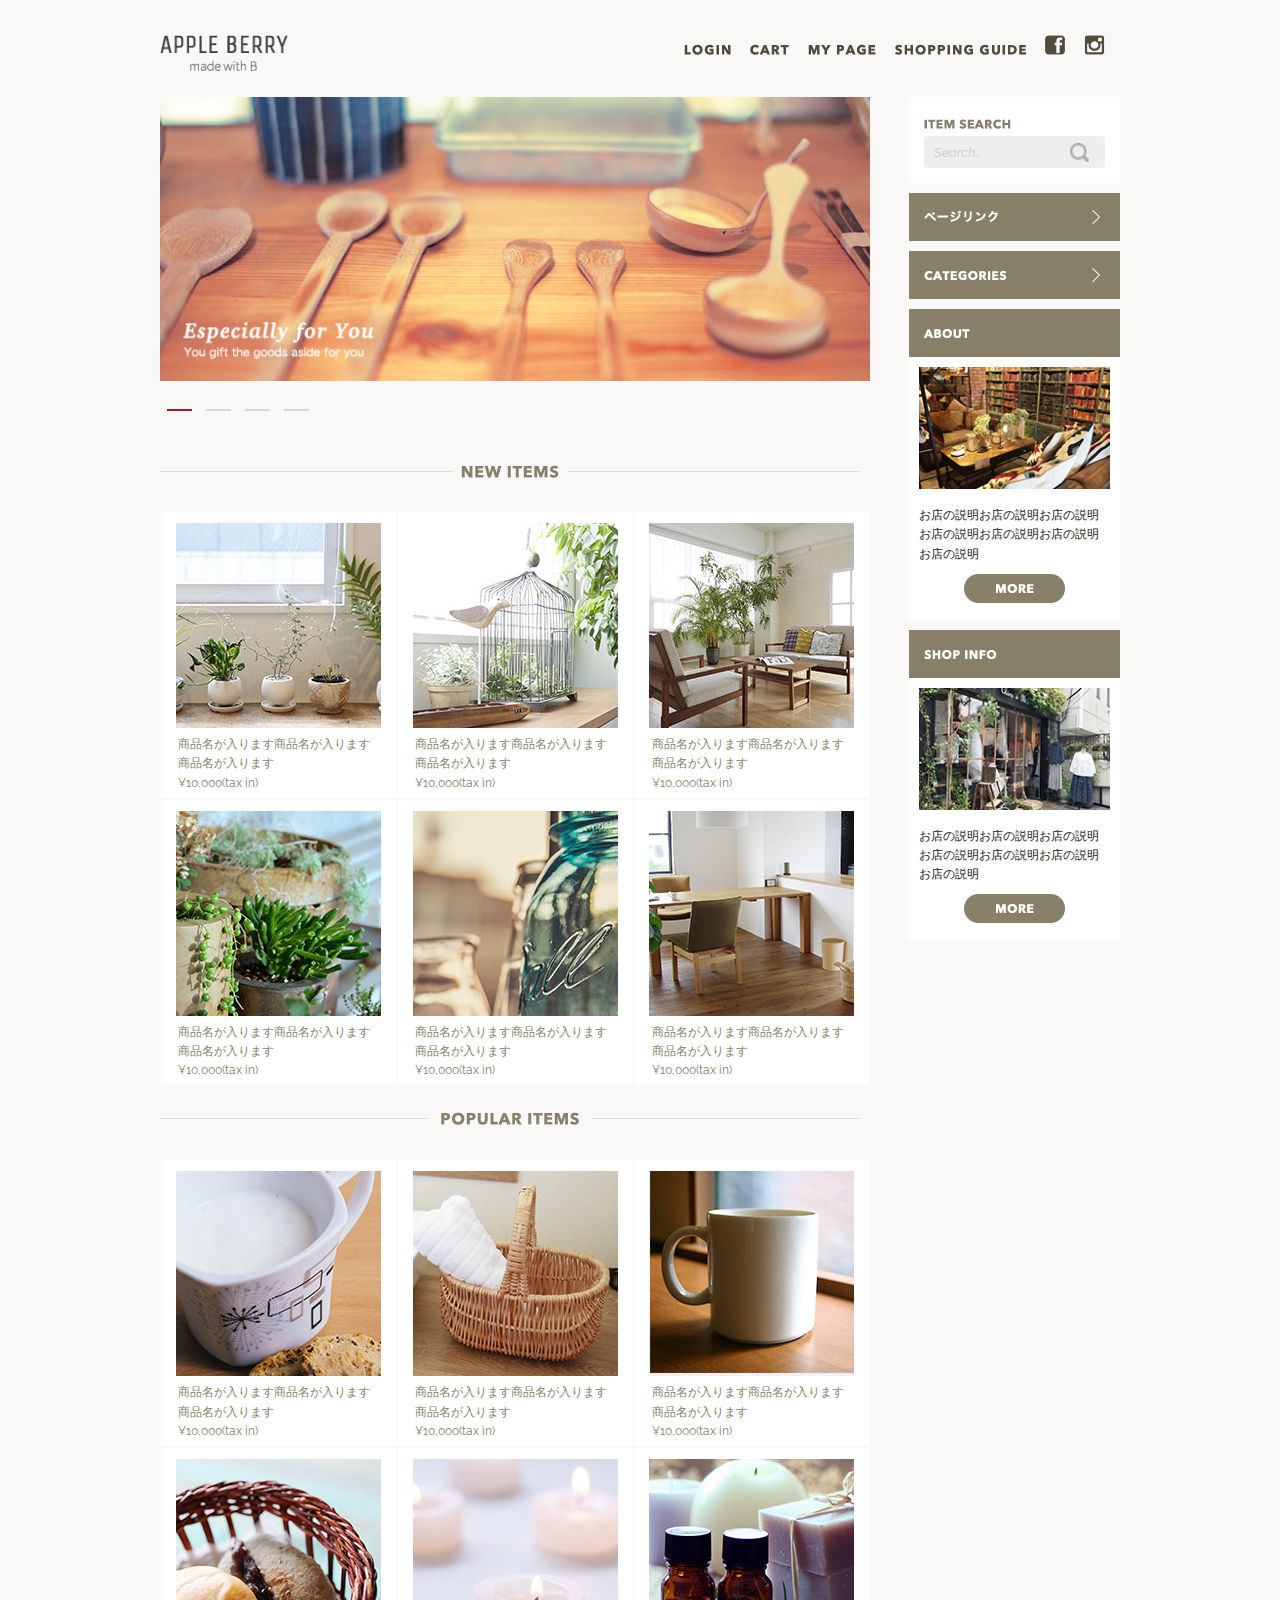
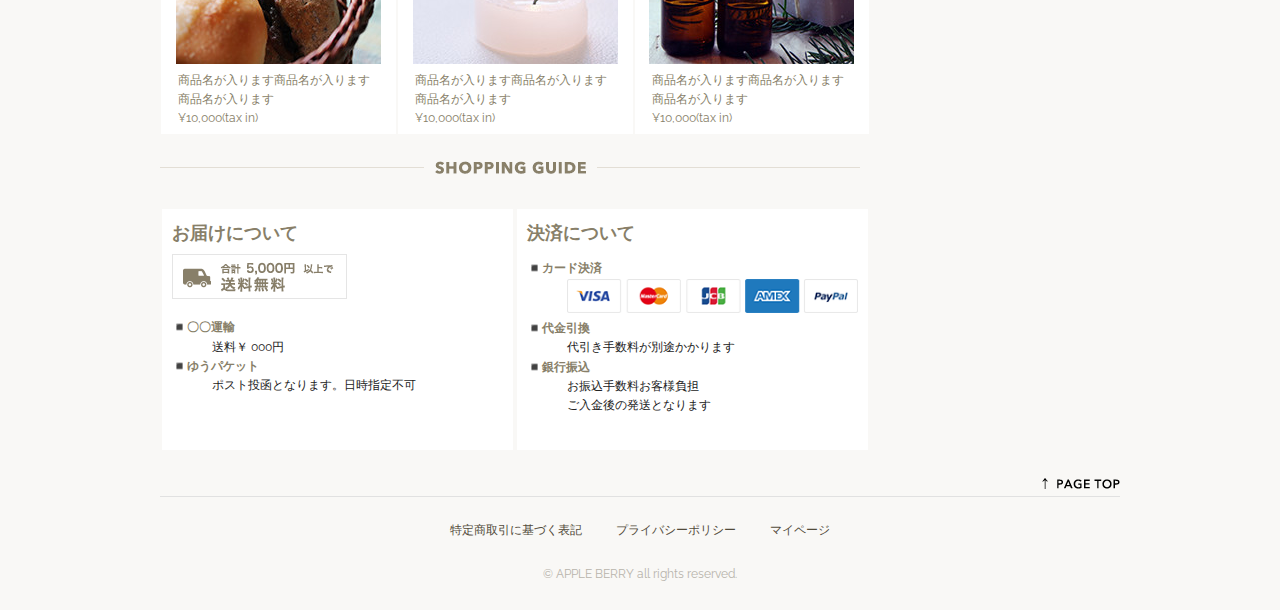
<file: index.html>
<!DOCTYPE html>
<html lang="ja">

<head>

    <!-- Basic Page Needs
  –––––––––––––––––––––––––––––––––––––––––––––––––– -->
    <meta charset="utf-8">
    <title>APPLE BERRY</title>
    <meta name="description" content="おしゃれな雑貨のショッピングサイトです">
    <meta name="author" content="">

    <!-- Mobile Specific Metas
  –––––––––––––––––––––––––––––––––––––––––––––––––– -->
    <meta name="viewport" content="width=device-width, initial-scale=1">

    <!-- FONT
  –––––––––––––––––––––––––––––––––––––––––––––––––– -->
    <link href="//fonts.googleapis.com/css?family=Raleway:400,300,600" rel="stylesheet" type="text/css">

    <!-- Owl Carousel CSS -->
    <link rel="stylesheet" href="owlcarousel/assets/owl.carousel.min.css">
    <link rel="stylesheet" href="owlcarousel/assets/owl.theme.default.min.css">

    <!-- CSS
  –––––––––––––––––––––––––––––––––––––––––––––––––– -->
    <link rel="stylesheet" href="css/normalize.css">
    <link rel="stylesheet" href="css/skeleton.css">
    <link rel="stylesheet" href="css/style.css">

    <!-- Favicon
  –––––––––––––––––––––––––––––––––––––––––––––––––– -->
    <link rel="icon" type="image/png" href="images/favicon.png">

</head>

<body>

    <!-- Primary Page Layout
  –––––––––––––––––––––––––––––––––––––––––––––––––– -->
    <header class="container">
        <div id="header_in">
            <div class="row">

                <div id="logo" class="two columns logo">
                    <img class="u-max-full-width" src="images/top/logo.png" alt="APPLE BERRY" srcset="images/top/logo@2x.png 2x" />
                </div>

                <div class="ten columns navi">

                    <ul id="pc_menu">
                        <li><a href="#"><img src="images/top/menu_login.png" alt="LOGIN"></a></li>
                        <li><a href="#"><img src="images/top/menu_cart.png" alt="CART"></a></li>
                        <li><a href="#"><img src="images/top/menu_mypage.png" alt="MY PAGE"></a></li>
                        <li><a href="#"><img src="images/top/menu_guide.png" alt="SHOPPING GUIDE"></a></li>
                        <li><a href="#"><img src="images/top/facebook.png" alt="Facebook"></a></li>
                        <li><a href="#"><img src="images/top/insta.png" alt="Instagram"></a></li>
                    </ul>


                    <ul id="sp_menu">
                        <li><a href="#"><img src="images/top_sp/fb.png" alt="Facebook"></a></li>
                        <li><a href="#"><img src="images/top_sp/insta.png" alt="Instagram"></a></li>
                        <li id="sp_menu_icon"><a href="#"><img src="images/top_sp/menu_icon.png"></a>
                    </ul>

                    <ul class="sp_navi_li">
                        <li><a href="#">LOGIN</a></li>
                        <li><a href="#">CART</a></li>
                        <li><a href="#">MY PAGE</a></li>
                        <li><a href="#">SHOPPING GUIDE</a></li>
                    </ul>


                </div>
            </div>
        </div>
    </header>
    <!-- #header -->


    <div id="contents" div class="container ">
        <div class="row">
            <div id="main_contents" class="nine columns">

                <!--<section>-->
                <!--    carousel-->
                <!--</section>-->

                <section class="owl-carousel owl-theme">
                    <div><img src="images/top/ca_banner.jpg"></div>
                    <div> Your Content </div>
                    <div> Your Content </div>
                    <div> Your Content </div>
                </section>




                <img class="pc_title u-max-full-width" src="images/top/title_newitems.png">
                <img class="sp_title u-max-full-width" src="images/top_sp/title_new_item.png" alt="" srcset="images/top_sp/title_new_item@2x.png">


                <section id="new_item" class="clearfix">
                    <div class="item_list ">
                        <a href="./products.html">
                            <div class="item_imgage"><img class="u-max-full-width" src="images/top/item_01.jpg"></div>
                            <div class="item_name">商品名が入ります商品名が入ります商品名が入ります</div>
                            <div class="item_plice">¥10,000(tax in)</div>
                        </a>
                    </div>

                    <div class="item_list">
                        <a href="./products.html">
                            <div class="item_imgage"><img class="u-max-full-width" src="images/top/item_02.jpg"></div>
                            <div class="item_name">商品名が入ります商品名が入ります商品名が入ります</div>
                            <div class="item_plice">¥10,000(tax in)</div>
                        </a>
                    </div>

                    <div class="item_list">
                        <a href="./products.html">
                            <div class="item_imgage"><img class="u-max-full-width" src="images/top/item_03.jpg"></div>
                            <div class="item_name">商品名が入ります商品名が入ります商品名が入ります</div>
                            <div class="item_plice">¥10,000(tax in)</div>
                        </a>
                    </div>

                    <div class="item_list">
                        <a href="./products.html">
                            <div class="item_imgage"><img class="u-max-full-width" src="images/top/item_04.jpg"></div>
                            <div class="item_name">商品名が入ります商品名が入ります商品名が入ります</div>
                            <div class="item_plice">¥10,000(tax in)</div>
                        </a>
                    </div>

                    <div class="item_list">
                        <a href="./products.html">
                            <div class="item_imgage"><img class="u-max-full-width" src="images/top/item_05.jpg"></div>
                            <div class="item_name">商品名が入ります商品名が入ります商品名が入ります</div>
                            <div class="item_plice">¥10,000(tax in)</div>
                        </a>
                    </div>

                    <div class="item_list">
                        <a href="./products.html">
                            <div class="item_imgage"><img class="u-max-full-width" src="images/top/item_06.jpg"></div>
                            <div class="item_name">商品名が入ります商品名が入ります商品名が入ります</div>
                            <div class="item_plice">¥10,000(tax in)</div>
                        </a>
                    </div>

                </section>

                
                <img class="pc_title u-max-full-width" src="images/top/title_popular.png">
                <img class="sp_title u-max-full-width" src="images/top_sp/title_popular.png" srcset="images/top_sp/title_popular@2x.png">


                <section id="popular_item" class="clearfix">
                    
                    <div class="item_list">
                        <a href="./products.html">
                            <div class="item_imgage"><img class="u-max-full-width" src="images/top/item_07.jpg"></div>
                            <div class="item_name">商品名が入ります商品名が入ります商品名が入ります</div>
                            <div class="item_plice">¥10,000(tax in)</div>
                        </a>
                    </div>

                    <div class="item_list">
                        <a href="./products.html">
                            <div class="item_imgage"><img class="u-max-full-width" src="images/top/item_08.jpg"></div>
                            <div class="item_name">商品名が入ります商品名が入ります商品名が入ります</div>
                            <div class="item_plice">¥10,000(tax in)</div>
                        </a>
                    </div>

                    <div class="item_list">
                        <a href="./products.html">
                            <div class="item_imgage"><img class="u-max-full-width" src="images/top/item_09.jpg"></div>
                            <div class="item_name">商品名が入ります商品名が入ります商品名が入ります</div>
                            <div class="item_plice">¥10,000(tax in)</div>
                        </a>
                    </div>

                    <div class="item_list">
                        <a href="./products.html">
                            <div class="item_imgage"><img class="u-max-full-width" src="images/top/item_10.jpg"></div>
                            <div class="item_name">商品名が入ります商品名が入ります商品名が入ります</div>
                            <div class="item_plice">¥10,000(tax in)</div>
                        </a>
                    </div>

                    <div class="item_list">
                        <a href="./products.html">
                            <div class="item_imgage"><img class="u-max-full-width" src="images/top/item_11.jpg"></div>
                            <div class="item_name">商品名が入ります商品名が入ります商品名が入ります</div>
                            <div class="item_plice">¥10,000(tax in)</div>
                        </a>
                    </div>

                    <div class="item_list">
                        <a href="./products.html">
                            <div class="item_imgage"><img class="u-max-full-width" src="images/top/item_12.jpg"></div>
                            <div class="item_name">商品名が入ります商品名が入ります商品名が入ります</div>
                            <div class="item_plice">¥10,000(tax in)</div>
                        </a>
                    </div>

                </section>
                
                
                <img class="pc_title u-max-full-width" src="images/top/title_guide.png">
                <img class="sp_title u-max-full-width" src="images/top_sp/title_guide.png" srcset="images/top_sp/title_guide@2x.png">

                <section id="shopping_guide">
                    <div class="guide">
                        <p>お届けについて</p>
                        <img class="u-max-full-width" src="images/top/otodoke_banner.png" alt="合計5000円以上で送料無料">
                        <dl>
                            <dt>◾️️〇〇運輸
                                <dd>送料￥ 000円
                                </dd>
                            </dt>
                            <dt>◾️ゆうパケット
                                <dd>ポスト投函となります。日時指定不可
                            </dt>
                        </dl>
                        
                    </div>
                    <div class="guide">
                        <p>決済について</p>
                        <dl>
                            <dt>◾️カード決済
                                <dd><img class="u-max-full-width" src="images/top/cards.png" alt="合計5000円以上で送料無料"></dd>
                            </dt>
                            <dt>◾️代金引換
                                <dd>代引き手数料が別途かかります</dd>
                            </dt>
                            <dt>◾️銀行振込
                                <dd>お振込手数料お客様負担<br>ご入金後の発送となります</dd>
                            </dt>
                        </dl>
                        
                    </div>
                    
                </section>

            </div>




            <!-- #main_contents -->




            <div id="sub_contents" class="three columns">
                <article id="SEARCH_ENGINE">
                    <img class="item_search" src="images/top/itemserch.png">
                    <form actoion="#" method="post" name="search_engines">
                        <input class="search_text" type="search" placeholder="Search...">
                    </form>
                </article>

                <article id="PAGE_LINK" class="sub_linkbox">
                    <div class="linkbox">
                        <img src="images/top/pagelink.png" alt="ページリンク">
                    </div>
                    <ul class="ul_style">
                        <li><a href="#">トップページ</a></li>
                        <li><a href="#">トップページ</a></li>
                        <li><a href="#">トップページ</a></li>
                    </ul>

                </article>

                <article id="CATEGORIES_LINK" class="sub_linkbox">
                    <div class="CATEGORIES_linkbox">
                        <img src="images/top/categories.png" alt="CATEGORIES">
                    </div>
                    <ul class="CATEGORIES_ul_style">
                        <li><a href="#">カテゴリー名</a></li>
                        <li><a href="#">カテゴリー名</a></li>
                        <li><a href="#">カテゴリー名</a></li>
                        <li><a href="#">カテゴリー名</a></li>
                        <li><a href="#">カテゴリー名</a></li>
                        <li><a href="#">カテゴリー名</a></li>
                    </ul>
                </article>

                <article id="ABOUT_DATE" class="sub_linkbox clearfix">
                    <div class="ABOUT_linkbox">
                        <img src="images/top/about.png" alt="ABOUT">
                    </div>

                    <div class="sub_pict">
                        <img src="images/top/about_img.jpg">
                    </div>
                    <div class="sub_text">
                        <p>お店の説明お店の説明お店の説明お店の説明お店の説明お店の説明お店の説明</p>
                        <div class="more">
                            <a href="#"><img src="images/top/more_btn.png"></a>
                        </div>

                </article>

                <article id="ABOUT_DATE" class="sub_linkbox clearfix">
                    <div class="ABOUT_linkbox">
                        <img src="images/top/shop_info.png" alt="SHOPINFO">
                    </div>

                    <div class="sub_pict">
                        <img src="images/top/shopinfo_img.jpg">
                    </div>
                    <div class="sub_text">
                        <p>お店の説明お店の説明お店の説明お店の説明お店の説明お店の説明お店の説明</p>
                        <div class="more">
                            <a href="#"><img src="images/top/more_btn.png"></a>
                        </div>
                        
                        
                        

                </article>

                </div>
                </div>

                <div id="PAGETOP" div class="row twelve colums">
                    <a href="#"><img src="images/top/pagetop.png" alt="PAGETOP"></a>
                    <hr>
                </div>

            </div>



            <!-- #contents -->


            <footer>
                <div id="foot_container" div class="row twelve columus">
                    <ul>
                        <li><a href="#">特定商取引に基づく表記</a></li>
                        <li><a href="#">プライバシーポリシー</a></li>
                        <li><a href="#">マイページ</a></li>
                    </ul>

                    <p>
                        <small>© APPLE BERRY all rights reserved.</small>
                    </p>
                </div>
            </footer>


            <!-- //footer -->





            <script type="text/javascript" src="//ajax.googleapis.com/ajax/libs/jquery/1.10.2/jquery.min.js"></script>

            <!-- Owl Carousel JS -->
            <script src="owlcarousel/owl.carousel.min.js"></script>

            <!-- Owl Carouselを動作させるために追加 -->
            <script src="top-carousel.js"></script>
            <script>
                $(function() {
                    $(document).ready(function() {
                        $("#sp_menu_icon").click(function() {
                            $(".sp_navi_li").slideToggle();
                        });

                    });
                });

                $(function() {
                    $(document).ready(function() {
                        $(".linkbox").click(function() {
                            $(".ul_style").slideToggle();
                            $(this).toggleClass('active')
                        });
                    });

                });


                // $(function() {
                //     $(document).ready(function() {
                //         $(".linkbox").click(function() {
                //             $(".linkbox").css("background-image", 'url("./images/top/down_icon.png")');
                //         });

                //     });
                // });


                // $(function() {
                //     $(window).load(function() {
                //         $(".linkbox").click(function() {
                //             $(".linkbox").css("background-image", 'url("./images/top/next_icon.png")');

                //         });

                //     });

                // });





                $(function() {
                    $(document).ready(function() {
                        $(".CATEGORIES_linkbox").click(function() {
                            $(".CATEGORIES_ul_style").slideToggle();
                            $(this).toggleClass('active')

                        });
                    });

                });


                // $(function() {
                //     $(document).ready(function() {
                //         $(".CATEGORIES_linkbox").click(function() {
                //             $(".CATEGORIES_linkbox").css("background-image", 'url("./images/top/down_icon.png")');
                //         });

                //     });
                // });
            </script>

</body>

</html>
</file>
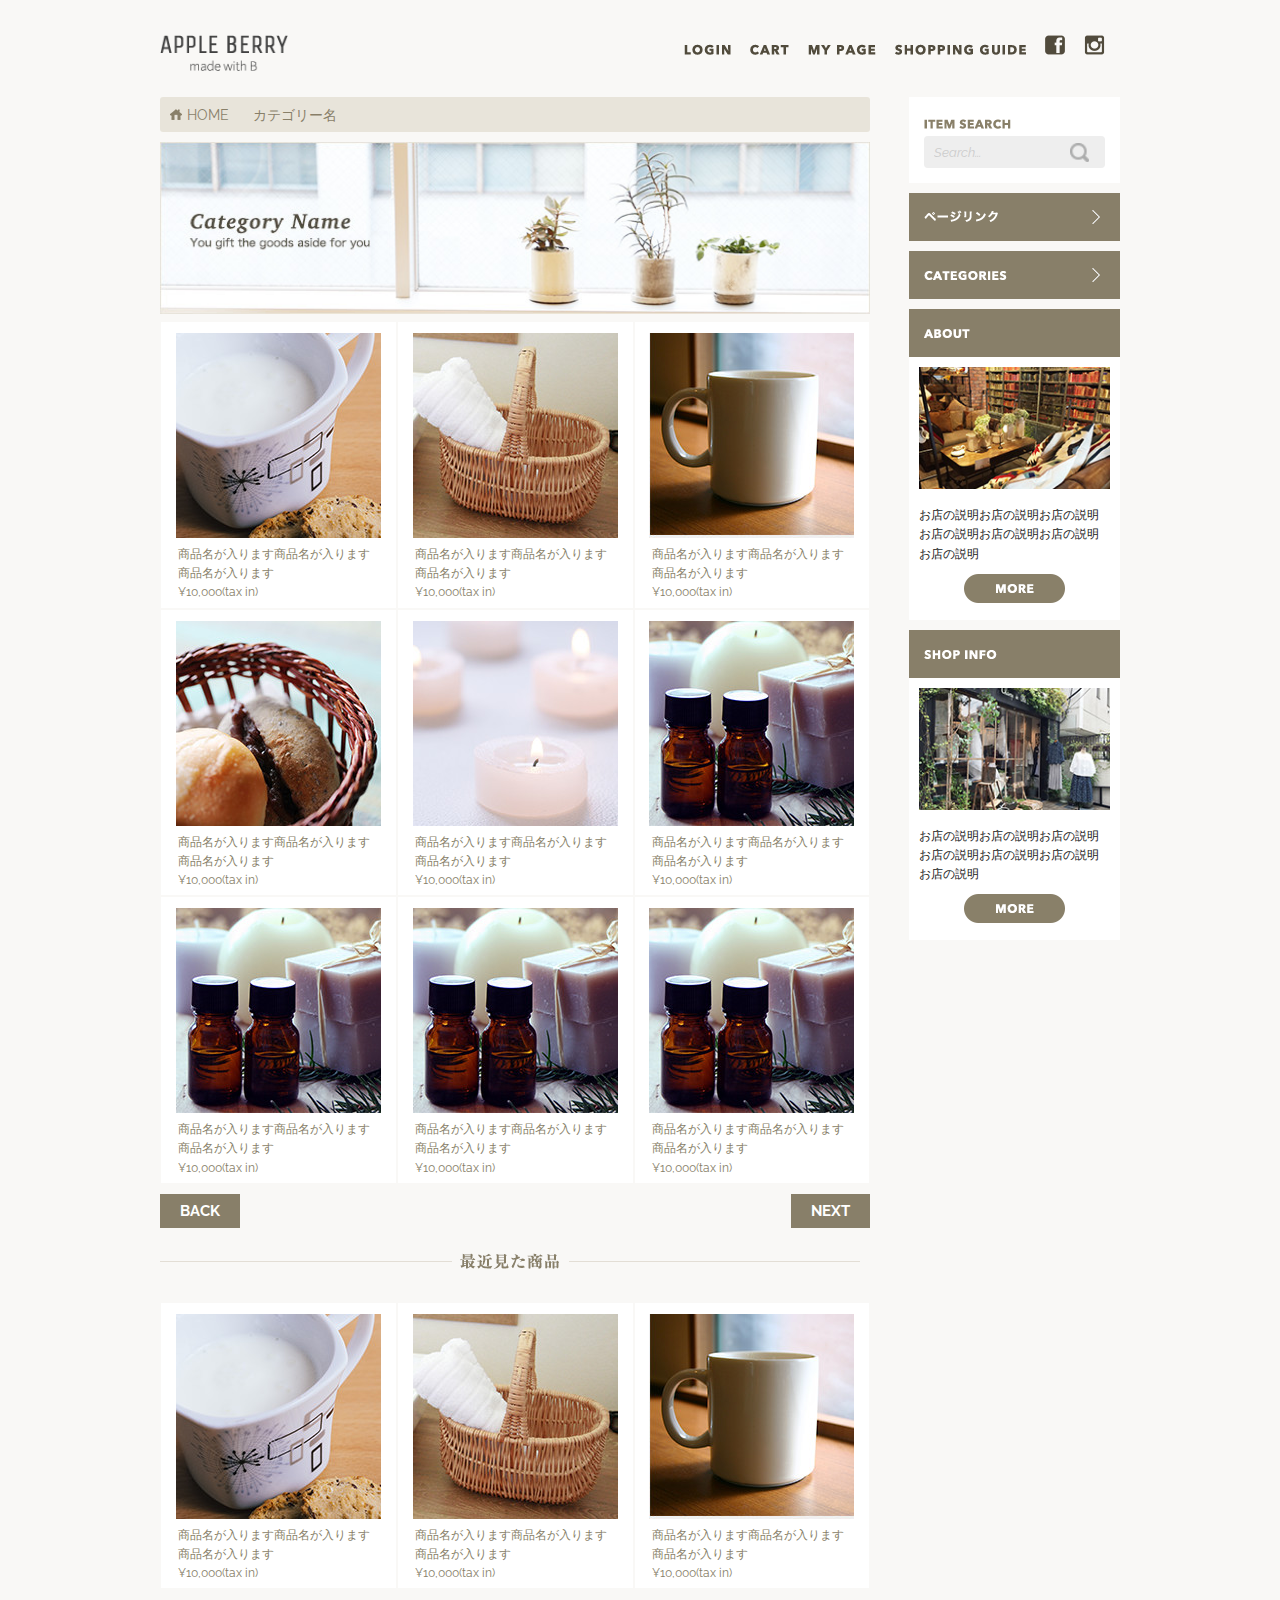
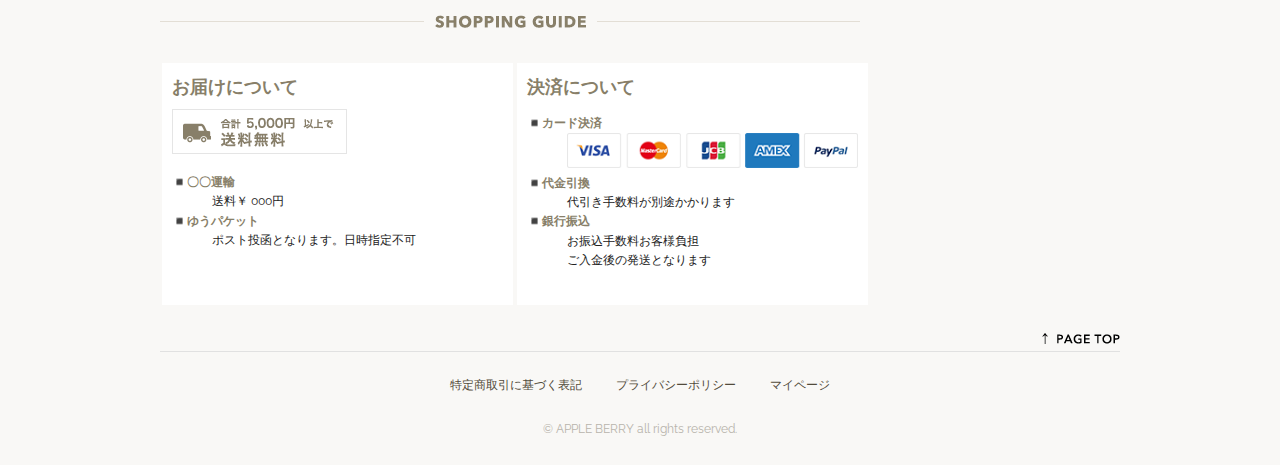
<file: list.html>
<!DOCTYPE html>
<html lang="ja">

<head>

    <!-- Basic Page Needs
  –––––––––––––––––––––––––––––––––––––––––––––––––– -->
    <meta charset="utf-8">
    <title>APPLE BERRY</title>
    <meta name="description" content="おしゃれな雑貨のショッピングサイトです">
    <meta name="author" content="">

    <!-- Mobile Specific Metas
  –––––––––––––––––––––––––––––––––––––––––––––––––– -->
    <meta name="viewport" content="width=device-width, initial-scale=1">

    <!-- FONT
  –––––––––––––––––––––––––––––––––––––––––––––––––– -->
    <link href="//fonts.googleapis.com/css?family=Raleway:400,300,600" rel="stylesheet" type="text/css">

    <!-- Owl Carousel CSS -->
    <link rel="stylesheet" href="owlcarousel/assets/owl.carousel.min.css">
    <link rel="stylesheet" href="owlcarousel/assets/owl.theme.default.min.css">

    <!-- CSS
  –––––––––––––––––––––––––––––––––––––––––––––––––– -->
    <link rel="stylesheet" href="css/normalize.css">
    <link rel="stylesheet" href="css/skeleton.css">
    <link rel="stylesheet" href="css/style.css">


    <!-- Favicon
  –––––––––––––––––––––––––––––––––––––––––––––––––– -->
    <link rel="icon" type="image/png" href="images/favicon.png">

</head>

<body>

    <!-- Primary Page Layout
  –––––––––––––––––––––––––––––––––––––––––––––––––– -->
    <header class="container">
        <div id="header_in">
            <div class="row">

                <div id="logo" class="two columns logo">
                    <img class="u-max-full-width" src="images/top/logo.png" alt="APPLE BERRY" srcset="images/top/logo@2x.png 2x" />
                </div>

                <div class="ten columns navi">

                    <ul id="pc_menu">
                        <li><a href="#"><img src="images/top/menu_login.png" alt="LOGIN"></a></li>
                        <li><a href="#"><img src="images/top/menu_cart.png" alt="CART"></a></li>
                        <li><a href="#"><img src="images/top/menu_mypage.png" alt="MY PAGE"></a></li>
                        <li><a href="#"><img src="images/top/menu_guide.png" alt="SHOPPING GUIDE"></a></li>
                        <li><a href="#"><img src="images/top/facebook.png" alt="Facebook"></a></li>
                        <li><a href="#"><img src="images/top/insta.png" alt="Instagram"></a></li>
                    </ul>


                    <ul id="sp_menu">
                        <li><a href="#"><img src="images/top_sp/fb.png" alt="Facebook"></a></li>
                        <li><a href="#"><img src="images/top_sp/insta.png" alt="Instagram"></a></li>
                        <li id="sp_menu_icon"><a href="#"><img src="images/top_sp/menu_icon.png"></a>
                    </ul>

                    <ul class="sp_navi_li">
                        <li><a href="#">LOGIN</a></li>
                        <li><a href="#">CART</a></li>
                        <li><a href="#">MY PAGE</a></li>
                        <li><a href="#">SHOPPING GUIDE</a></li>
                    </ul>


                </div>
            </div>
        </div>
    </header>
    <!-- #header -->


    <div id="contents" div class="container ">
        <div class="row">
            <div id="main_contents" class="nine columns">
                
                <div id="bar">
                    <ul>
                        <li class="bar_home">
                            
                            <a href="./index.html"><img src="images/list/home_icon.png">HOME</a>
                        </li>
                        <li>
                            <a href="#">カテゴリー名</a>
                        </li>
                    </ul>
                    
                </div>
                
                <div id="pc_cover"><img class="u-full-width" src="images/list/cate_image.jpg"></div>
                <div id="sp_cover"><img class="u-full-width" src="images/list/cate_image_sp.jpg"></div>
                
                <section id="popular_item" class="clearfix">
                    
                    <div class="item_list">
                        <a href="./products.html">
                            <div class="item_imgage"><img class="u-max-full-width" src="images/top/item_07.jpg"></div>
                            <div class="item_name">商品名が入ります商品名が入ります商品名が入ります</div>
                            <div class="item_plice">¥10,000(tax in)</div>
                        </a>
                    </div>

                    <div class="item_list">
                        <a href="./products.html">
                            <div class="item_imgage"><img class="u-max-full-width" src="images/top/item_08.jpg"></div>
                            <div class="item_name">商品名が入ります商品名が入ります商品名が入ります</div>
                            <div class="item_plice">¥10,000(tax in)</div>
                        </a>
                    </div>

                    <div class="item_list">
                        <a href="./products.html">
                            <div class="item_imgage"><img class="u-max-full-width" src="images/top/item_09.jpg"></div>
                            <div class="item_name">商品名が入ります商品名が入ります商品名が入ります</div>
                            <div class="item_plice">¥10,000(tax in)</div>
                        </a>
                    </div>

                    <div class="item_list">
                        <a href="./products.html">
                            <div class="item_imgage"><img class="u-max-full-width" src="images/top/item_10.jpg"></div>
                            <div class="item_name">商品名が入ります商品名が入ります商品名が入ります</div>
                            <div class="item_plice">¥10,000(tax in)</div>
                        </a>
                    </div>

                    <div class="item_list">
                        <a href="./products.html">
                            <div class="item_imgage"><img class="u-max-full-width" src="images/top/item_11.jpg"></div>
                            <div class="item_name">商品名が入ります商品名が入ります商品名が入ります</div>
                            <div class="item_plice">¥10,000(tax in)</div>
                        </a>
                    </div>

                    <div class="item_list">
                        <a href="./products.html">
                            <div class="item_imgage"><img class="u-max-full-width" src="images/top/item_12.jpg"></div>
                            <div class="item_name">商品名が入ります商品名が入ります商品名が入ります</div>
                            <div class="item_plice">¥10,000(tax in)</div>
                        </a>
                    </div>
                    
                    <div class="item_list">
                        <a href="./products.html">
                            <div class="item_imgage"><img class="u-max-full-width" src="images/top/item_12.jpg"></div>
                            <div class="item_name">商品名が入ります商品名が入ります商品名が入ります</div>
                            <div class="item_plice">¥10,000(tax in)</div>
                        </a>
                    </div>
                    
                    <div class="item_list">
                        <a href="./products.html">
                            <div class="item_imgage"><img class="u-max-full-width" src="images/top/item_12.jpg"></div>
                            <div class="item_name">商品名が入ります商品名が入ります商品名が入ります</div>
                            <div class="item_plice">¥10,000(tax in)</div>
                        </a>
                    </div>
                    
                    <div class="item_list">
                        <a href="./products.html">
                            <div class="item_imgage"><img class="u-max-full-width" src="images/top/item_12.jpg"></div>
                            <div class="item_name">商品名が入ります商品名が入ります商品名が入ります</div>
                            <div class="item_plice">¥10,000(tax in)</div>
                        </a>
                    </div>

                </section>
                
                <div class="back_next_button clearfix">
                    <a class="a_back" href="#">BACK</a>
                    <a class="a_next" href="#">NEXT</a>
                </div>
            

                <img class="pc_title u-max-full-width" src="images/list/recent_pro_pc.png">
                <img class="sp_title u-max-full-width" src="images/list/title_recent_pro.png" srcset="images/list/title_recent_pro@2x.png">


                <section id="popular_item" class="clearfix">
                    
                    <div class="item_list">
                        <a href="./products.html">
                            <div class="item_imgage"><img class="u-max-full-width" src="images/top/item_07.jpg"></div>
                            <div class="item_name">商品名が入ります商品名が入ります商品名が入ります</div>
                            <div class="item_plice">¥10,000(tax in)</div>
                        </a>
                    </div>

                    <div class="item_list">
                        <a href="./products.html">
                            <div class="item_imgage"><img class="u-max-full-width" src="images/top/item_08.jpg"></div>
                            <div class="item_name">商品名が入ります商品名が入ります商品名が入ります</div>
                            <div class="item_plice">¥10,000(tax in)</div>
                        </a>
                    </div>

                    <div class="item_list">
                        <a href="./products.html">
                            <div class="item_imgage"><img class="u-max-full-width" src="images/top/item_09.jpg"></div>
                            <div class="item_name">商品名が入ります商品名が入ります商品名が入ります</div>
                            <div class="item_plice">¥10,000(tax in)</div>
                        </a>
                    </div>
                </section>



                
                <img class="pc_title u-max-full-width" src="images/top/title_guide.png">
                <img class="sp_title u-max-full-width" src="images/top_sp/title_guide.png" srcset="images/top_sp/title_guide@2x.png">

                <section id="shopping_guide">
                    <div class="guide">
                        <p>お届けについて</p>
                        <img class="u-max-full-width" src="images/top/otodoke_banner.png" alt="合計5000円以上で送料無料">
                        <dl>
                            <dt>◾️️〇〇運輸
                                <dd>送料￥ 000円
                                </dd>
                            </dt>
                            <dt>◾️ゆうパケット
                                <dd>ポスト投函となります。日時指定不可
                            </dt>
                        </dl>
                        
                    </div>
                    <div class="guide">
                        <p>決済について</p>
                        <dl>
                            <dt>◾️カード決済
                                <dd><img class="u-max-full-width" src="images/top/cards.png" alt="合計5000円以上で送料無料"></dd>
                            </dt>
                            <dt>◾️代金引換
                                <dd>代引き手数料が別途かかります</dd>
                            </dt>
                            <dt>◾️銀行振込
                                <dd>お振込手数料お客様負担<br>ご入金後の発送となります</dd>
                            </dt>
                        </dl>
                        
                    </div>
                    
                </section>

            </div>




            <!-- #main_contents -->




            <div id="sub_contents" class="three columns">
                <article id="SEARCH_ENGINE">
                    <img class="item_search" src="images/top/itemserch.png">
                    <form actoion="#" method="post" name="search_engines">
                        <input class="search_text" type="search" placeholder="Search...">
                    </form>
                </article>

                <article id="PAGE_LINK" class="sub_linkbox">
                    <div class="linkbox">
                        <img src="images/top/pagelink.png" alt="ページリンク">
                    </div>
                    <ul class="ul_style">
                        <li><a href="#">トップページ</a></li>
                        <li><a href="#">トップページ</a></li>
                        <li><a href="#">トップページ</a></li>
                    </ul>

                </article>

                <article id="CATEGORIES_LINK" class="sub_linkbox">
                    <div class="CATEGORIES_linkbox">
                        <img src="images/top/categories.png" alt="CATEGORIES">
                    </div>
                    <ul class="CATEGORIES_ul_style">
                        <li><a href="#">カテゴリー名</a></li>
                        <li><a href="#">カテゴリー名</a></li>
                        <li><a href="#">カテゴリー名</a></li>
                        <li><a href="#">カテゴリー名</a></li>
                        <li><a href="#">カテゴリー名</a></li>
                        <li><a href="#">カテゴリー名</a></li>
                    </ul>
                </article>

                <article id="ABOUT_DATE" class="sub_linkbox clearfix">
                    <div class="ABOUT_linkbox">
                        <img src="images/top/about.png" alt="ABOUT">
                    </div>

                    <div class="sub_pict">
                        <img src="images/top/about_img.jpg">
                    </div>
                    <div class="sub_text">
                        <p>お店の説明お店の説明お店の説明お店の説明お店の説明お店の説明お店の説明</p>
                        <div class="more">
                            <a href="#"><img src="images/top/more_btn.png"></a>
                        </div>

                </article>

                <article id="ABOUT_DATE" class="sub_linkbox clearfix">
                    <div class="ABOUT_linkbox">
                        <img src="images/top/shop_info.png" alt="SHOPINFO">
                    </div>

                    <div class="sub_pict">
                        <img src="images/top/shopinfo_img.jpg">
                    </div>
                    <div class="sub_text">
                        <p>お店の説明お店の説明お店の説明お店の説明お店の説明お店の説明お店の説明</p>
                        <div class="more">
                            <a href="#"><img src="images/top/more_btn.png"></a>
                        </div>
                        
                        
                        

                </article>

                </div>
                </div>

                <div id="PAGETOP" div class="row twelve colums">
                    <a href="#"><img src="images/top/pagetop.png" alt="PAGETOP"></a>
                    <hr>
                </div>

            </div>



            <!-- #contents -->


            <footer>
                <div id="foot_container" div class="row twelve columus">
                    <ul>
                        <li><a href="#">特定商取引に基づく表記</a></li>
                        <li><a href="#">プライバシーポリシー</a></li>
                        <li><a href="#">マイページ</a></li>
                    </ul>

                    <p>
                        <small>© APPLE BERRY all rights reserved.</small>
                    </p>
                </div>
            </footer>


            <!-- //footer -->





            <script type="text/javascript" src="//ajax.googleapis.com/ajax/libs/jquery/1.10.2/jquery.min.js"></script>

            <!-- Owl Carousel JS -->
            <script src="owlcarousel/owl.carousel.min.js"></script>

            <!-- Owl Carouselを動作させるために追加 -->
            <script src="top-carousel.js"></script>
            <script>
                $(function() {
                    $(document).ready(function() {
                        $("#sp_menu_icon").click(function() {
                            $(".sp_navi_li").slideToggle();
                        });

                    });
                });

                $(function() {
                    $(document).ready(function() {
                        $(".linkbox").click(function() {
                            $(".ul_style").slideToggle();
                            $(this).toggleClass('active')
                        });
                    });

                });


   
                $(function() {
                    $(document).ready(function() {
                        $(".CATEGORIES_linkbox").click(function() {
                            $(".CATEGORIES_ul_style").slideToggle();
                            $(this).toggleClass('active')

                        });
                    });

                });
                
                
                
                $(window).load(function(){
                    $("#pict_list img").click(function(){
                        var img_src = $(this).attr("src");
                        $("#main_view img").attr("src", img_src);
                        
                    });
                    
                });



            </script>

</body>

</html>
</file>
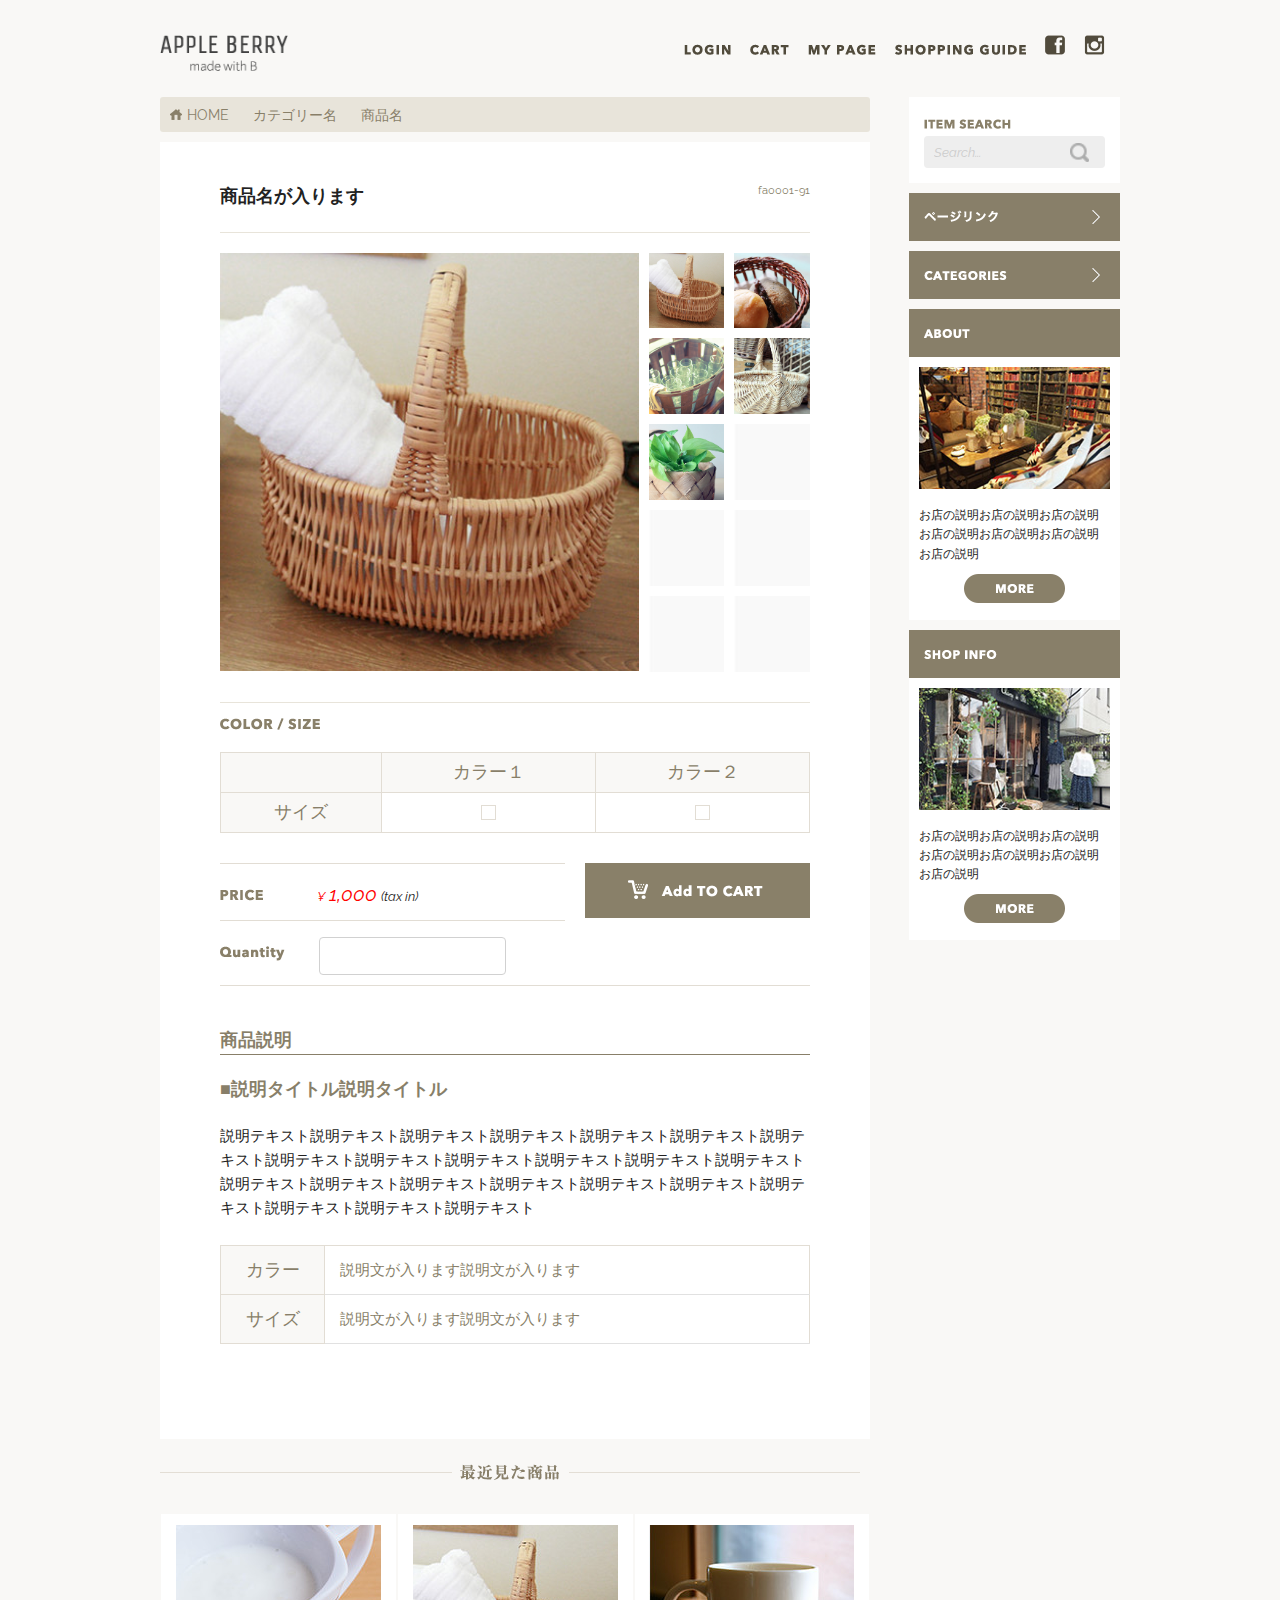
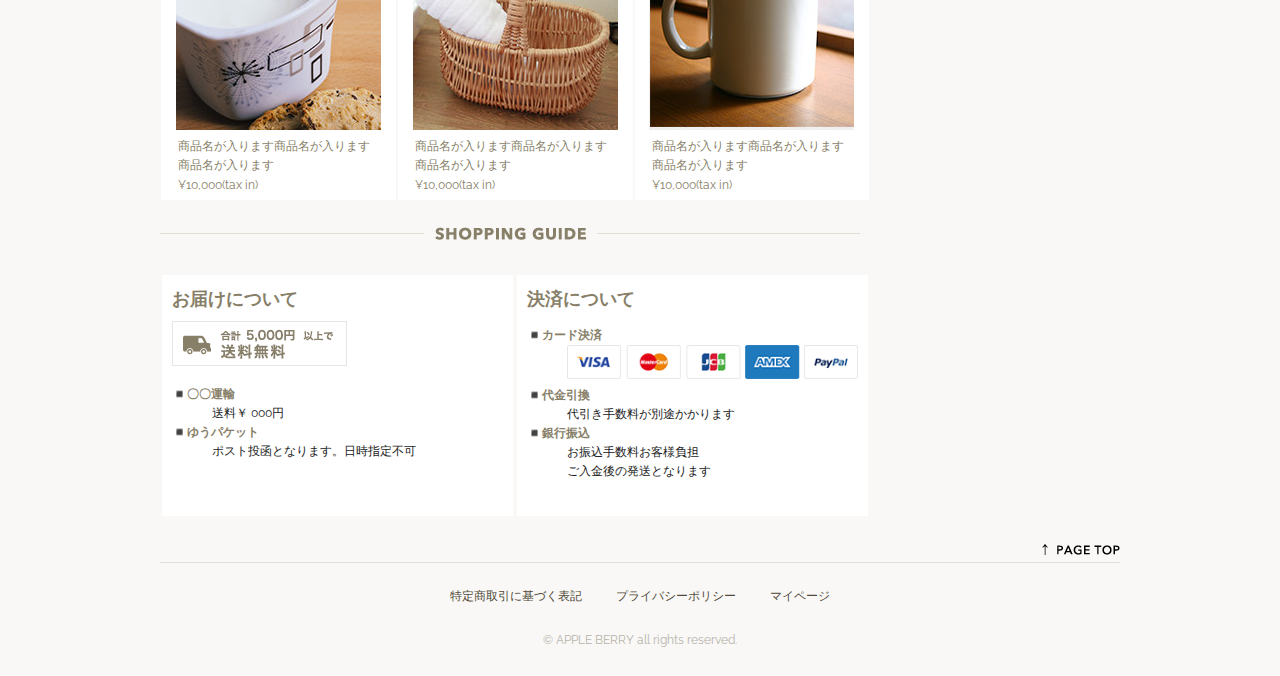
<file: products.html>
<!DOCTYPE html>
<html lang="ja">

<head>

    <!-- Basic Page Needs
  –––––––––––––––––––––––––––––––––––––––––––––––––– -->
    <meta charset="utf-8">
    <title>APPLE BERRY</title>
    <meta name="description" content="おしゃれな雑貨のショッピングサイトです">
    <meta name="author" content="">

    <!-- Mobile Specific Metas
  –––––––––––––––––––––––––––––––––––––––––––––––––– -->
    <meta name="viewport" content="width=device-width, initial-scale=1">

    <!-- FONT
  –––––––––––––––––––––––––––––––––––––––––––––––––– -->
    <link href="//fonts.googleapis.com/css?family=Raleway:400,300,600" rel="stylesheet" type="text/css">

    <!-- Owl Carousel CSS -->
    <link rel="stylesheet" href="owlcarousel/assets/owl.carousel.min.css">
    <link rel="stylesheet" href="owlcarousel/assets/owl.theme.default.min.css">

    <!-- CSS
  –––––––––––––––––––––––––––––––––––––––––––––––––– -->
    <link rel="stylesheet" href="css/normalize.css">
    <link rel="stylesheet" href="css/skeleton.css">
    <link rel="stylesheet" href="css/style.css">


    <!-- Favicon
  –––––––––––––––––––––––––––––––––––––––––––––––––– -->
    <link rel="icon" type="image/png" href="images/favicon.png">

</head>

<body id="products">

    <!-- Primary Page Layout
  –––––––––––––––––––––––––––––––––––––––––––––––––– -->
    <header class="container">
        <div id="header_in">
            <div class="row">

                <div id="logo" class="two columns logo">
                    <img class="u-max-full-width" src="images/top/logo.png" alt="APPLE BERRY" srcset="images/top/logo@2x.png 2x" />
                </div>

                <div class="ten columns navi">

                    <ul id="pc_menu">
                        <li><a href="#"><img src="images/top/menu_login.png" alt="LOGIN"></a></li>
                        <li><a href="#"><img src="images/top/menu_cart.png" alt="CART"></a></li>
                        <li><a href="#"><img src="images/top/menu_mypage.png" alt="MY PAGE"></a></li>
                        <li><a href="#"><img src="images/top/menu_guide.png" alt="SHOPPING GUIDE"></a></li>
                        <li><a href="#"><img src="images/top/facebook.png" alt="Facebook"></a></li>
                        <li><a href="#"><img src="images/top/insta.png" alt="Instagram"></a></li>
                    </ul>


                    <ul id="sp_menu">
                        <li><a href="#"><img src="images/top_sp/fb.png" alt="Facebook"></a></li>
                        <li><a href="#"><img src="images/top_sp/insta.png" alt="Instagram"></a></li>
                        <li id="sp_menu_icon"><a href="#"><img src="images/top_sp/menu_icon.png"></a>
                    </ul>

                    <ul class="sp_navi_li">
                        <li><a href="#">LOGIN</a></li>
                        <li><a href="#">CART</a></li>
                        <li><a href="#">MY PAGE</a></li>
                        <li><a href="#">SHOPPING GUIDE</a></li>
                    </ul>


                </div>
            </div>
        </div>
    </header>
    <!-- #header -->


    <div id="contents" div class="container ">
        <div class="row">
            <div id="main_contents" class="nine columns">
                
                <div id="bar">
                    <ul>
                        <li class="bar_home">
                            
                            <a href="./index.html"><img src="images/list/home_icon.png">HOME</a>
                        </li>
                        <li>
                            <a href="#">カテゴリー名</a>
                        </li>
                        <li>
                            <a href="#">商品名</a>
                        </li>
                        
                    </ul>
                    
                </div>
                
                <section id="products_box" class="clearfix">
                <ul class="products_name_id">
                    <li class="products_name">商品名が入ります</li>
                    <li class="products_id">fa0001-91</li>
                </ul>
                
                <div id="products_picts" class="clearfix">
                    <div id="main_view">
                        <img class="u-full-width" src="images/products/pro_img_01.jpg"></img>
                    </div>
                    
                    <ul id="pict_list" class="cleafix">
                        <li><a href="#"><img class="u-full-width" src="images/products/pro_img_01.jpg"></a></li>
                        <li><a href="#"><img class="u-full-width" src="images/products/pro_img_02.jpg"></a></li>
                        <li><a href="#"><img class="u-full-width" src="images/products/pro_img_03.jpg"></a></li>
                        <li><a href="#"><img class="u-full-width" src="images/products/pro_img_04.jpg"></a></li>
                        <li><a href="#"><img class="u-full-width" src="images/products/pro_img_05.jpg"></a></li>
                        <li><a href="#"><img class="u-full-width" src="images/products/gray_pro_img.jpg"></a></li>
                        <li><a href="#"><img class="u-full-width" src="images/products/gray_pro_img.jpg"></a></li>
                        <li><a href="#"><img class="u-full-width" src="images/products/gray_pro_img.jpg"></a></li>
                        <li><a href="#"><img class="u-full-width" src="images/products/gray_pro_img.jpg"></a></li>
                        <li><a href="#"><img class="u-full-width" src="images/products/gray_pro_img.jpg"></a></li>

                    </ul>
                </div>
                
                <form id="form_shoppingbox" action="#" method="post">
                    <img src="images/products/title_color.png">
                    <table>
                        <tr>
                            <th></th>
                            <th>カラー１</th>
                            <th>カラー２</th>
                        </tr>
                        <tr>
                            <th>サイズ</th>
                            <td><input type="radio" name="color" value="color01"></td>
                            <td><input type="radio" name="color" value="color02"></td>
                        </tr>
                    </table>
                    <div id="price_quantity_wrap">
                        <div class="price_quantity">
                            <div id="price_date">
                                <img src="images/products/title_price.png">
                                <span>
                                    <span class="red_span en">¥</span>
                                    <span class="red_span price">1,000</span>
                                    <span class="tax_span">(tax in)</span>
                                </span>    
                            </div>
                            
                            <div id="quantity_date">
                                <img src="images/products/title_quantity.png">
                                <div class="Quantity_form">
                                    <input type="text" name="quantity_date">
                                </div>
                            </div>
                        </div>
                        <div class="add_to_cart">
                            <input class="u-max-full-width" type="image"src="images/products/add_to_cart.png">
                        </div>
                    </div>
                    
                </form>    
                <article id="products_article">
                    <a class="products_detail">
                        商品説明
                    </a>
                    <a>
                        ■説明タイトル説明タイトル
                    </a>
                    <p>
                        説明テキスト説明テキスト説明テキスト説明テキスト説明テキスト説明テキスト説明テキスト説明テキスト説明テキスト説明テキスト説明テキスト説明テキスト説明テキスト説明テキスト説明テキスト説明テキスト説明テキスト説明テキスト説明テキスト説明テキスト説明テキスト説明テキスト説明テキスト
                    </p>
                    
                    <table>
                        <tr>
                            <th>カラー</th>
                            <td>説明文が入ります説明文が入ります</td>

                        </tr>
                        <tr>
                            <th>サイズ</th>
                            <td>説明文が入ります説明文が入ります</td>
                        </tr>
                    </table>
                    
                    
                </article>
                
                </section>    
            

                <img class="pc_title u-max-full-width" src="images/list/recent_pro_pc.png">
                <img class="sp_title u-max-full-width" src="images/list/title_recent_pro.png" srcset="images/list/title_recent_pro@2x.png">


                <section id="popular_item" class="clearfix">
                    
                    <div class="item_list">
                        <a href="./products.html">
                            <div class="item_imgage"><img class="u-max-full-width" src="images/top/item_07.jpg"></div>
                            <div class="item_name">商品名が入ります商品名が入ります商品名が入ります</div>
                            <div class="item_plice">¥10,000(tax in)</div>
                        </a>
                    </div>

                    <div class="item_list">
                        <a href="./products.html">
                            <div class="item_imgage"><img class="u-max-full-width" src="images/top/item_08.jpg"></div>
                            <div class="item_name">商品名が入ります商品名が入ります商品名が入ります</div>
                            <div class="item_plice">¥10,000(tax in)</div>
                        </a>
                    </div>

                    <div class="item_list">
                        <a href="./products.html">
                            <div class="item_imgage"><img class="u-max-full-width" src="images/top/item_09.jpg"></div>
                            <div class="item_name">商品名が入ります商品名が入ります商品名が入ります</div>
                            <div class="item_plice">¥10,000(tax in)</div>
                        </a>
                    </div>
                </section>



                
                <img class="pc_title u-max-full-width" src="images/top/title_guide.png">
                <img class="sp_title u-max-full-width" src="images/top_sp/title_guide.png" srcset="images/top_sp/title_guide@2x.png">

                <section id="shopping_guide">
                    <div class="guide">
                        <p>お届けについて</p>
                        <img class="u-max-full-width" src="images/top/otodoke_banner.png" alt="合計5000円以上で送料無料">
                        <dl>
                            <dt>◾️️〇〇運輸
                                <dd>送料￥ 000円
                                </dd>
                            </dt>
                            <dt>◾️ゆうパケット
                                <dd>ポスト投函となります。日時指定不可
                            </dt>
                        </dl>
                        
                    </div>
                    <div class="guide">
                        <p>決済について</p>
                        <dl>
                            <dt>◾️カード決済
                                <dd><img class="u-max-full-width" src="images/top/cards.png" alt="合計5000円以上で送料無料"></dd>
                            </dt>
                            <dt>◾️代金引換
                                <dd>代引き手数料が別途かかります</dd>
                            </dt>
                            <dt>◾️銀行振込
                                <dd>お振込手数料お客様負担<br>ご入金後の発送となります</dd>
                            </dt>
                        </dl>
                        
                    </div>
                    
                </section>

            </div>




            <!-- #main_contents -->




            <div id="sub_contents" class="three columns">
                <article id="SEARCH_ENGINE">
                    <img class="item_search" src="images/top/itemserch.png">
                    <form actoion="#" method="post" name="search_engines">
                        <input class="search_text" type="search" placeholder="Search...">
                    </form>
                </article>

                <article id="PAGE_LINK" class="sub_linkbox">
                    <div class="linkbox">
                        <img src="images/top/pagelink.png" alt="ページリンク">
                    </div>
                    <ul class="ul_style">
                        <li><a href="#">トップページ</a></li>
                        <li><a href="#">トップページ</a></li>
                        <li><a href="#">トップページ</a></li>
                    </ul>

                </article>

                <article id="CATEGORIES_LINK" class="sub_linkbox">
                    <div class="CATEGORIES_linkbox">
                        <img src="images/top/categories.png" alt="CATEGORIES">
                    </div>
                    <ul class="CATEGORIES_ul_style">
                        <li><a href="#">カテゴリー名</a></li>
                        <li><a href="#">カテゴリー名</a></li>
                        <li><a href="#">カテゴリー名</a></li>
                        <li><a href="#">カテゴリー名</a></li>
                        <li><a href="#">カテゴリー名</a></li>
                        <li><a href="#">カテゴリー名</a></li>
                    </ul>
                </article>

                <article id="ABOUT_DATE" class="sub_linkbox clearfix">
                    <div class="ABOUT_linkbox">
                        <img src="images/top/about.png" alt="ABOUT">
                    </div>

                    <div class="sub_pict">
                        <img src="images/top/about_img.jpg">
                    </div>
                    <div class="sub_text">
                        <p>お店の説明お店の説明お店の説明お店の説明お店の説明お店の説明お店の説明</p>
                        <div class="more">
                            <a href="#"><img src="images/top/more_btn.png"></a>
                        </div>

                </article>

                <article id="ABOUT_DATE" class="sub_linkbox clearfix">
                    <div class="ABOUT_linkbox">
                        <img src="images/top/shop_info.png" alt="SHOPINFO">
                    </div>

                    <div class="sub_pict">
                        <img src="images/top/shopinfo_img.jpg">
                    </div>
                    <div class="sub_text">
                        <p>お店の説明お店の説明お店の説明お店の説明お店の説明お店の説明お店の説明</p>
                        <div class="more">
                            <a href="#"><img src="images/top/more_btn.png"></a>
                        </div>
                        
                        
                        

                </article>

                </div>
                </div>

                <div id="PAGETOP" div class="row twelve colums">
                    <a href="#"><img src="images/top/pagetop.png" alt="PAGETOP"></a>
                    <hr>
                </div>

            </div>



            <!-- #contents -->


            <footer>
                <div id="foot_container" div class="row twelve columus">
                    <ul>
                        <li><a href="#">特定商取引に基づく表記</a></li>
                        <li><a href="#">プライバシーポリシー</a></li>
                        <li><a href="#">マイページ</a></li>
                    </ul>

                    <p>
                        <small>© APPLE BERRY all rights reserved.</small>
                    </p>
                </div>
            </footer>


            <!-- //footer -->





            <script type="text/javascript" src="//ajax.googleapis.com/ajax/libs/jquery/1.10.2/jquery.min.js"></script>

            <!-- Owl Carousel JS -->
            <script src="owlcarousel/owl.carousel.min.js"></script>

            <!-- Owl Carouselを動作させるために追加 -->
            <script src="top-carousel.js"></script>
            <script>
                $(function() {
                    $(document).ready(function() {
                        $("#sp_menu_icon").click(function() {
                            $(".sp_navi_li").slideToggle();
                        });

                    });
                });

                $(function() {
                    $(document).ready(function() {
                        $(".linkbox").click(function() {
                            $(".ul_style").slideToggle();
                            $(this).toggleClass('active')
                        });
                    });

                });


   
                $(function() {
                    $(document).ready(function() {
                        $(".CATEGORIES_linkbox").click(function() {
                            $(".CATEGORIES_ul_style").slideToggle();
                            $(this).toggleClass('active')

                        });
                    });

                });
                
                
                
                $(window).load(function(){
                    $("#pict_list img").click(function(){
                        var img_src = $(this).attr("src");
                        $("#main_view img").attr("src", img_src);
                        
                    });
                    
                });



            </script>

</body>

</html>
</file>
<file: css/skeleton.css>
/*
* Skeleton V2.0.4
* Copyright 2014, Dave Gamache
* www.getskeleton.com
* Free to use under the MIT license.
* http://www.opensource.org/licenses/mit-license.php
* 12/29/2014
*/


/* Table of contents
––––––––––––––––––––––––––––––––––––––––––––––––––
- Grid
- Base Styles
- Typography
- Links
- Buttons
- Forms
- Lists
- Code
- Tables
- Spacing
- Utilities
- Clearing
- Media Queries
*/


/* Grid
–––––––––––––––––––––––––––––––––––––––––––––––––– */
.container {
  position: relative;
  width: 100%;
  max-width: 960px;
  margin: 0 auto;
  padding: 0 20px;
  box-sizing: border-box; }
.column,
.columns {
  width: 100%;
  float: left;
  box-sizing: border-box; }

/* For devices larger than 400px */
@media (min-width: 400px) {
  .container {
    width: 85%;
    padding: 0; }
}

/* For devices larger than 550px */
@media (min-width: 550px) {
  .container {
    width: 80%; }
  .column,
  .columns {
    margin-left: 4%; }
  .column:first-child,
  .columns:first-child {
    margin-left: 0; }

  .one.column,
  .one.columns                    { width: 4.66666666667%; }
  .two.columns                    { width: 13.3333333333%; }
  .three.columns                  { width: 22%;            }
  .four.columns                   { width: 30.6666666667%; }
  .five.columns                   { width: 39.3333333333%; }
  .six.columns                    { width: 48%;            }
  .seven.columns                  { width: 56.6666666667%; }
  .eight.columns                  { width: 65.3333333333%; }
  .nine.columns                   { width: 74.0%;          }
  .ten.columns                    { width: 82.6666666667%; }
  .eleven.columns                 { width: 91.3333333333%; }
  .twelve.columns                 { width: 100%; margin-left: 0; }

  .one-third.column               { width: 30.6666666667%; }
  .two-thirds.column              { width: 65.3333333333%; }

  .one-half.column                { width: 48%; }

  /* Offsets */
  .offset-by-one.column,
  .offset-by-one.columns          { margin-left: 8.66666666667%; }
  .offset-by-two.column,
  .offset-by-two.columns          { margin-left: 17.3333333333%; }
  .offset-by-three.column,
  .offset-by-three.columns        { margin-left: 26%;            }
  .offset-by-four.column,
  .offset-by-four.columns         { margin-left: 34.6666666667%; }
  .offset-by-five.column,
  .offset-by-five.columns         { margin-left: 43.3333333333%; }
  .offset-by-six.column,
  .offset-by-six.columns          { margin-left: 52%;            }
  .offset-by-seven.column,
  .offset-by-seven.columns        { margin-left: 60.6666666667%; }
  .offset-by-eight.column,
  .offset-by-eight.columns        { margin-left: 69.3333333333%; }
  .offset-by-nine.column,
  .offset-by-nine.columns         { margin-left: 78.0%;          }
  .offset-by-ten.column,
  .offset-by-ten.columns          { margin-left: 86.6666666667%; }
  .offset-by-eleven.column,
  .offset-by-eleven.columns       { margin-left: 95.3333333333%; }

  .offset-by-one-third.column,
  .offset-by-one-third.columns    { margin-left: 34.6666666667%; }
  .offset-by-two-thirds.column,
  .offset-by-two-thirds.columns   { margin-left: 69.3333333333%; }

  .offset-by-one-half.column,
  .offset-by-one-half.columns     { margin-left: 52%; }

}


/* Base Styles
–––––––––––––––––––––––––––––––––––––––––––––––––– */
/* NOTE
html is set to 62.5% so that all the REM measurements throughout Skeleton
are based on 10px sizing. So basically 1.5rem = 15px :) */
html {
  font-size: 62.5%; }
body {
  font-size: 1.5em; /* currently ems cause chrome bug misinterpreting rems on body element */
  line-height: 1.6;
  font-weight: 400;
  font-family: "Raleway", "HelveticaNeue", "Helvetica Neue", Helvetica, Arial, sans-serif;
  color: #222; }


/* Typography
–––––––––––––––––––––––––––––––––––––––––––––––––– */
h1, h2, h3, h4, h5, h6 {
  margin-top: 0;
  margin-bottom: 2rem;
  font-weight: 300; }
h1 { font-size: 4.0rem; line-height: 1.2;  letter-spacing: -.1rem;}
h2 { font-size: 3.6rem; line-height: 1.25; letter-spacing: -.1rem; }
h3 { font-size: 3.0rem; line-height: 1.3;  letter-spacing: -.1rem; }
h4 { font-size: 2.4rem; line-height: 1.35; letter-spacing: -.08rem; }
h5 { font-size: 1.8rem; line-height: 1.5;  letter-spacing: -.05rem; }
h6 { font-size: 1.5rem; line-height: 1.6;  letter-spacing: 0; }

/* Larger than phablet */
@media (min-width: 550px) {
  h1 { font-size: 5.0rem; }
  h2 { font-size: 4.2rem; }
  h3 { font-size: 3.6rem; }
  h4 { font-size: 3.0rem; }
  h5 { font-size: 2.4rem; }
  h6 { font-size: 1.5rem; }
}

p {
  margin-top: 0; }


/* Links
–––––––––––––––––––––––––––––––––––––––––––––––––– */
a {
  color: #1EAEDB; }
a:hover {
  color: #0FA0CE; }


/* Buttons
–––––––––––––––––––––––––––––––––––––––––––––––––– */
.button,
button,
input[type="submit"],
input[type="reset"],
input[type="button"] {
  display: inline-block;
  height: 38px;
  padding: 0 30px;
  color: #555;
  text-align: center;
  font-size: 11px;
  font-weight: 600;
  line-height: 38px;
  letter-spacing: .1rem;
  text-transform: uppercase;
  text-decoration: none;
  white-space: nowrap;
  background-color: transparent;
  border-radius: 4px;
  border: 1px solid #bbb;
  cursor: pointer;
  box-sizing: border-box; }
.button:hover,
button:hover,
input[type="submit"]:hover,
input[type="reset"]:hover,
input[type="button"]:hover,
.button:focus,
button:focus,
input[type="submit"]:focus,
input[type="reset"]:focus,
input[type="button"]:focus {
  color: #333;
  border-color: #888;
  outline: 0; }
.button.button-primary,
button.button-primary,
input[type="submit"].button-primary,
input[type="reset"].button-primary,
input[type="button"].button-primary {
  color: #FFF;
  background-color: #33C3F0;
  border-color: #33C3F0; }
.button.button-primary:hover,
button.button-primary:hover,
input[type="submit"].button-primary:hover,
input[type="reset"].button-primary:hover,
input[type="button"].button-primary:hover,
.button.button-primary:focus,
button.button-primary:focus,
input[type="submit"].button-primary:focus,
input[type="reset"].button-primary:focus,
input[type="button"].button-primary:focus {
  color: #FFF;
  background-color: #1EAEDB;
  border-color: #1EAEDB; }


/* Forms
–––––––––––––––––––––––––––––––––––––––––––––––––– */
input[type="email"],
input[type="number"],
input[type="search"],
input[type="text"],
input[type="tel"],
input[type="url"],
input[type="password"],
textarea,
select {
  height: 38px;
  padding: 6px 10px; /* The 6px vertically centers text on FF, ignored by Webkit */
  background-color: #fff;
  border: 1px solid #D1D1D1;
  border-radius: 4px;
  box-shadow: none;
  box-sizing: border-box; }
/* Removes awkward default styles on some inputs for iOS */
input[type="email"],
input[type="number"],
input[type="search"],
input[type="text"],
input[type="tel"],
input[type="url"],
input[type="password"],
textarea {
  -webkit-appearance: none;
     -moz-appearance: none;
          appearance: none; }
textarea {
  min-height: 65px;
  padding-top: 6px;
  padding-bottom: 6px; }
input[type="email"]:focus,
input[type="number"]:focus,
input[type="search"]:focus,
input[type="text"]:focus,
input[type="tel"]:focus,
input[type="url"]:focus,
input[type="password"]:focus,
textarea:focus,
select:focus {
  border: 1px solid #33C3F0;
  outline: 0; }
label,
legend {
  display: block;
  margin-bottom: .5rem;
  font-weight: 600; }
fieldset {
  padding: 0;
  border-width: 0; }
input[type="checkbox"],
input[type="radio"] {
  display: inline; }
label > .label-body {
  display: inline-block;
  margin-left: .5rem;
  font-weight: normal; }


/* Lists
–––––––––––––––––––––––––––––––––––––––––––––––––– */
ul {
  list-style: circle inside; }
ol {
  list-style: decimal inside; }
ol, ul {
  padding-left: 0;
  margin-top: 0; }
ul ul,
ul ol,
ol ol,
ol ul {
  margin: 1.5rem 0 1.5rem 3rem;
  font-size: 90%; }
li {
  margin-bottom: 1rem; }


/* Code
–––––––––––––––––––––––––––––––––––––––––––––––––– */
code {
  padding: .2rem .5rem;
  margin: 0 .2rem;
  font-size: 90%;
  white-space: nowrap;
  background: #F1F1F1;
  border: 1px solid #E1E1E1;
  border-radius: 4px; }
pre > code {
  display: block;
  padding: 1rem 1.5rem;
  white-space: pre; }


/* Tables
–––––––––––––––––––––––––––––––––––––––––––––––––– */
th,
td {
  padding: 12px 15px;
  text-align: left;
  border-bottom: 1px solid #E1E1E1; }
th:first-child,
td:first-child {
  padding-left: 0; }
th:last-child,
td:last-child {
  padding-right: 0; }


/* Spacing
–––––––––––––––––––––––––––––––––––––––––––––––––– */
button,
.button {
  margin-bottom: 1rem; }
input,
textarea,
select,
fieldset {
  margin-bottom: 1.5rem; }
pre,
blockquote,
dl,
figure,
table,
p,
ul,
ol,
form {
  margin-bottom: 2.5rem; }


/* Utilities
–––––––––––––––––––––––––––––––––––––––––––––––––– */
.u-full-width {
  width: 100%;
  box-sizing: border-box; }
.u-max-full-width {
  max-width: 100%;
  box-sizing: border-box; }
.u-pull-right {
  float: right; }
.u-pull-left {
  float: left; }


/* Misc
–––––––––––––––––––––––––––––––––––––––––––––––––– */
hr {
  margin-top: 3rem;
  margin-bottom: 3.5rem;
  border-width: 0;
  border-top: 1px solid #E1E1E1; }


/* Clearing
–––––––––––––––––––––––––––––––––––––––––––––––––– */

/* Self Clearing Goodness */
.container:after,
.row:after,
.u-cf {
  content: "";
  display: table;
  clear: both; }


/* Media Queries
–––––––––––––––––––––––––––––––––––––––––––––––––– */
/*
Note: The best way to structure the use of media queries is to create the queries
near the relevant code. For example, if you wanted to change the styles for buttons
on small devices, paste the mobile query code up in the buttons section and style it
there.
*/


/* Larger than mobile */
@media (min-width: 400px) {}

/* Larger than phablet (also point when grid becomes active) */
@media (min-width: 550px) {}

/* Larger than tablet */
@media (min-width: 750px) {}

/* Larger than desktop */
@media (min-width: 1000px) {}

/* Larger than Desktop HD */
@media (min-width: 1200px) {}
</file>
<file: css/style.css>
@charset "UTF-8";
html {
  font-size: 62.5%; }

/**************************************/
body {
  background-color: #f9f8f6; }

* {
  box-sizing: border-box; }

header #header_in {
  padding-top: 20px;
  padding-bottom: 4px; }
@media (max-width: 549px) {
  header #logo {
    width: 100%;
    text-align: center; } }
header #pc_menu {
  margin: 0;
  padding: 0;
  text-align: right; }
  @media (max-width: 549px) {
    header #pc_menu {
      display: none; } }
  header #pc_menu li {
    list-style: none;
    margin: 5px 0 0 0;
    padding: 0;
    display: inline; }
  header #pc_menu a {
    text-decoration: none;
    font-weight: bold;
    color: #887f69;
    font-size: 12px;
    font-size: 1.2rem;
    padding-right: 15px; }
header #sp_menu {
  text-align: center;
  margin-bottom: 0px; }
  header #sp_menu li {
    display: inline-block;
    margin: 0 4px; }
  @media (min-width: 550px) {
    header #sp_menu {
      display: none; } }
header .sp_navi_li {
  top: 50px;
  border: 1px solid #eee;
  background: white;
  display: none; }
  header .sp_navi_li li {
    list-style: none;
    margin: 0;
    padding: 0; }
    header .sp_navi_li li a {
      display: block;
      padding: 8px 8px;
      border-bottom: 1px solid #f9f8f6;
      font-size: 14px;
      text-decoration: none;
      color: #887f69; }

.container {
  padding-top: 15px; }

#main_contents {
  background-color: #f9f8f6; }
  #main_contents .owl-dots {
    text-align: left; }
  #main_contents .owl-theme .owl-dots .owl-dot span {
    width: 25px;
    height: 2px;
    border-radius: 0; }
  #main_contents .owl-theme .owl-dots .owl-dot.active span,
  #main_contents .owl-theme .owl-dots .owl-dot:hover span {
    background: #9d1a2d; }
  #main_contents .pc_title {
    margin-top: 25px;
    margin-bottom: 25px;
    max-width: 100%;
    height: auto; }
    @media (max-width: 549px) {
      #main_contents .pc_title {
        display: none; } }
  #main_contents .sp_title {
    display: block;
    margin: 20px auto 20px auto; }
    @media (min-width: 550px) {
      #main_contents .sp_title {
        display: none; } }
  #main_contents .item_list {
    float: left;
    width: calc(100% / 3 );
    padding: 5px;
    border: 1px solid #f9f8f6;
    background-color: #fff; }
    @media (max-width: 549px) {
      #main_contents .item_list {
        width: calc(100% / 2); } }
    #main_contents .item_list:hover {
      opacity: 0.7; }
    #main_contents .item_list a {
      text-decoration: none;
      color: #887f69; }
    #main_contents .item_list .item_imgage {
      text-align: center;
      margin-top: 6px; }
    #main_contents .item_list .item_name {
      font-size: 1.2rem;
      padding: 0 12px; }
    #main_contents .item_list .item_plice {
      font-size: 1.2rem;
      padding: 0 12px; }
  #main_contents #shopping_guide {
    display: flex;
    flex-direction: row; }
    @media (max-width: 549px) {
      #main_contents #shopping_guide {
        flex-direction: column;
        margin-bottom: 10px; } }
    #main_contents #shopping_guide .guide {
      background: #FFF;
      width: calc(100%/2);
      border: 2px solid #f9f8f6;
      padding: 10px;
      flex: 1; }
      @media (max-width: 549px) {
        #main_contents #shopping_guide .guide {
          width: 100%; } }
    #main_contents #shopping_guide p {
      font-size: 1.8rem;
      font-weight: bold;
      color: #887f69;
      margin-bottom: 7px; }
    #main_contents #shopping_guide dl {
      font-size: 1.2rem; }
    #main_contents #shopping_guide dt {
      color: #887f69;
      font-weight: bold; }

#SEARCH_ENGINE {
  padding: 15px;
  margin-bottom: 10px;
  background-color: #ffffff; }

.item_search {
  font-size: 1.3rem;
  font-weight: bold;
  color: #887f69; }
  @media (max-width: 549px) {
    .item_search {
      display: none; } }

form {
  margin-bottom: 0px; }

input[type="search"] {
  margin: auto;
  width: 100%;
  background-color: #eeeeee;
  border: 0;
  height: 32px;
  background-image: url("../images/top/search_icon.png");
  background-size: 19px 19px;
  background-repeat: no-repeat;
  background-position: 90% 50%; }

::-webkit-input-placeholder {
  color: #ccc;
  font-size: 1.3rem;
  font-style: italic; }

.sub_linkbox {
  background-color: #ffffff;
  margin-bottom: 10px; }
  .sub_linkbox li {
    list-style: none;
    border-bottom: 1px solid #f9f8f6; }
  .sub_linkbox a {
    font-size: 1.3rem;
    padding: 10px 15px;
    display: block;
    color: #887f69;
    text-decoration: none; }

.linkbox {
  background-color: #887f69;
  padding: 12px 15px;
  background-image: url("../images/top/next_icon.png");
  background-repeat: no-repeat;
  background-position: 90% 50%;
  cursor: pointer; }
  @media (max-width: 549px) {
    .linkbox {
      background-position: 95% 50%; } }

.linkbox.active {
  background-image: url("../images/top/down_icon.png"); }

.linkbox:hover {
  background-color: #b7b1a1; }

.CATEGORIES_linkbox {
  background-color: #887f69;
  padding: 12px 15px;
  background-image: url("../images/top/next_icon.png");
  background-repeat: no-repeat;
  background-position: 90% 50%;
  cursor: pointer; }
  @media (max-width: 549px) {
    .CATEGORIES_linkbox {
      background-position: 95% 50%; } }

.CATEGORIES_linkbox.active {
  background-image: url("../images/top/down_icon.png"); }

.CATEGORIES_linkbox:hover {
  background-color: #b7b1a1; }

.ABOUT_linkbox {
  background-color: #887f69;
  padding: 12px 15px; }

.SHOP_linkbox　 {
  background-color: #887f69;
  padding: 12px 15px; }

.ul_style {
  margin-bottom: 0px;
  display: none; }
  .ul_style li {
    margin-bottom: 0px; }
  .ul_style a {
    background-image: url("../images/top/next_icon_gray.png");
    background-size: 10px 12px;
    background-repeat: no-repeat;
    background-position: 90% 50%; }
    @media (max-width: 549px) {
      .ul_style a {
        background-position: 95% 50%; } }

.CATEGORIES_ul_style {
  margin-bottom: 0px;
  display: none; }
  .CATEGORIES_ul_style li {
    margin-bottom: 0px; }
  .CATEGORIES_ul_style a {
    background-image: url("../images/top/next_icon_gray.png");
    background-size: 10px 12px;
    background-repeat: no-repeat;
    background-position: 90% 50%; }
    @media (max-width: 549px) {
      .CATEGORIES_ul_style a {
        background-position: 95% 50%; } }

.sub_pict {
  padding: 10px; }
  .sub_pict img {
    width: 100%; }
  @media (max-width: 549px) {
    .sub_pict {
      width: 40%;
      padding: 15px 3%;
      float: left; } }

.sub_text {
  padding: 0 10px 0px;
  font-size: 1.2rem; }
  .sub_text p {
    margin-bottom: 0px; }
  @media (max-width: 549px) {
    .sub_text {
      width: 50%;
      float: right;
      padding: 10px 2%; } }
  .sub_text .more {
    text-align: center;
    margin: 0px auto; }

.clearfix::after {
  content: '';
  display: block;
  clear: both; }

#PAGETOP {
  text-align: right;
  margin-top: 20px; }
  #PAGETOP hr {
    margin: 0 0 10px; }
  @media (max-width: 549px) {
    #PAGETOP {
      text-align: center; } }

#foot_container ul {
  margin: 0 auto 20px;
  text-align: center;
  padding-top: 10px; }
  @media (max-width: 549px) {
    #foot_container ul {
      margin: 0 auto 20px;
      text-align: center; } }
#foot_container li {
  display: inline-block;
  margin: 0 5px;
  padding: 0 10px;
  font-size: 1.2rem;
  list-style-type: disc; }
#foot_container a {
  text-decoration: none;
  color: #524b3b; }
#foot_container p {
  text-align: center;
  color: #b8b4ac; }

#bar {
  background: #e8e4da;
  border-radius: 3px;
  margin-bottom: 10px;
  padding: 5px 0px; }
  #bar .bar_home img {
    margin-right: 5px; }
  #bar ul {
    list-style: none;
    margin-bottom: 0px; }
  #bar li {
    display: inline-block;
    margin-bottom: 0px;
    vertical-align: middle; }
  #bar a {
    text-decoration: none;
    float: left;
    font-size: 1.4rem;
    padding-right: 10px;
    padding-left: 10px;
    color: #887f69; }

#products_box {
  background: #fff;
  padding: 40px 60px 70px;
  margin-top: 10px; }
  #products_box .products_name_id {
    list-style: none;
    border-bottom: 1px solid #e8e4da;
    padding-bottom: 50px;
    margin-bottom: 20px; }
    @media (max-width: 549px) {
      #products_box .products_name_id {
        padding-bottom: 15px; } }
  #products_box .products_name {
    float: left;
    font-size: 1.8rem;
    font-weight: bold; }
    @media (max-width: 549px) {
      #products_box .products_name {
        float: none;
        margin-bottom: 0px; } }
  #products_box .products_id {
    float: right;
    color: #887f69;
    font-size: 1.1rem; }
    @media (max-width: 549px) {
      #products_box .products_id {
        float: none;
        margin-bottom: 0px; } }
  #products_box #products_picts {
    border-bottom: 1px solid #e8e4da;
    padding-bottom: 20px; }
  #products_box #main_view {
    float: left;
    width: 70.9%; }
    @media (max-width: 549px) {
      #products_box #main_view {
        float: none;
        width: 100%; } }
  #products_box #pict_list {
    float: right;
    width: 29.1%;
    padding-left: 0;
    padding-bottom: 0;
    margin-bottom: 0;
    font-size: 0; }
    @media (max-width: 549px) {
      #products_box #pict_list {
        float: none;
        width: 100%; } }
    #products_box #pict_list li {
      float: left;
      display: inline-block;
      width: calc(100% / 2 - 10px);
      margin-bottom: 0px;
      margin-left: 10px;
      margin-bottom: 10px; }
    @media (max-width: 549px) {
      #products_box #pict_list li:first-child {
        margin-left: 0; }
      #products_box #pict_list li:nth-child(6n) {
        margin-left: 0; }
      #products_box #pict_list li {
        width: calc(100% / 5 - 10px);
        margin-left: 12.5px;
        margin-bottom: 12.5px; } }
  #products_box #form_shoppingbox img {
    margin-top: 15px; }
  #products_box #form_shoppingbox table {
    margin-top: 15px;
    margin-bottom: 0px;
    width: 100%;
    border: 1px solid #e2ddd4; }
    #products_box #form_shoppingbox table th {
      text-align: center;
      border: 1px solid #e2ddd4;
      background: #f9f8f6;
      font-size: 1.8rem;
      color: #887f69;
      font-weight: normal;
      padding: 5px 0px; }
    #products_box #form_shoppingbox table td {
      border: 1px solid #e2ddd4;
      padding: 5px 0px; }
      #products_box #form_shoppingbox table td input[type="radio"] {
        -webkit-appearance: none;
        background: #fffff;
        border: solid #e2ddd4 1px;
        width: 15px;
        height: 15px;
        display: block;
        margin: auto; }
      #products_box #form_shoppingbox table td input[type="radio"]:checked {
        background: #887f69; }
  #products_box #form_shoppingbox #price_quantity_wrap {
    display: flex;
    flex-direction: row;
    margin-top: 30px;
    border-bottom: 1px solid #e2ddd4; }
    @media (max-width: 549px) {
      #products_box #form_shoppingbox #price_quantity_wrap {
        flex-direction: column;
        border-bottom: 0px; } }
    #products_box #form_shoppingbox #price_quantity_wrap .price_quantity {
      flex: 1; }
      #products_box #form_shoppingbox #price_quantity_wrap .price_quantity #price_date {
        padding: 10px 0px;
        border-top: 1px solid #e2ddd4;
        border-bottom: 1px solid #e2ddd4;
        margin-top: auto;
        margin-bottom: auto; }
        #products_box #form_shoppingbox #price_quantity_wrap .price_quantity #price_date img {
          margin-right: 50px; }
        #products_box #form_shoppingbox #price_quantity_wrap .price_quantity #price_date span {
          font-style: italic; }
          #products_box #form_shoppingbox #price_quantity_wrap .price_quantity #price_date span .en {
            font-size: 1.3rem; }
          #products_box #form_shoppingbox #price_quantity_wrap .price_quantity #price_date span .price {
            font-size: 2.0rem; }
          #products_box #form_shoppingbox #price_quantity_wrap .price_quantity #price_date span .red_span {
            color: #ff0000; }
          #products_box #form_shoppingbox #price_quantity_wrap .price_quantity #price_date span .tax_span {
            font-size: 1.3rem; }
      #products_box #form_shoppingbox #price_quantity_wrap .price_quantity #quantity_date {
        padding: 10px 0px; }
        #products_box #form_shoppingbox #price_quantity_wrap .price_quantity #quantity_date img {
          margin-right: 30px; }
    #products_box #form_shoppingbox #price_quantity_wrap #quantity_date img {
      display: inline-block; }
    #products_box #form_shoppingbox #price_quantity_wrap #quantity_date .Quantity_form {
      display: inline-block; }
      #products_box #form_shoppingbox #price_quantity_wrap #quantity_date .Quantity_form input {
        margin-bottom: 0px;
        padding: 6px 0px; }
    #products_box #form_shoppingbox #price_quantity_wrap .add_to_cart {
      margin-left: 20px; }
      @media (max-width: 549px) {
        #products_box #form_shoppingbox #price_quantity_wrap .add_to_cart {
          margin-top: 0px;
          padding-top: 20px;
          border-top: 1px solid #e2ddd4;
          margin-left: 0px;
          text-align: center; } }
      #products_box #form_shoppingbox #price_quantity_wrap .add_to_cart input {
        margin-bottom: 0px; }
  #products_box #products_article a {
    font-size: 1.8rem;
    color: #887f69;
    font-weight: bold;
    display: block; }
  #products_box #products_article .products_detail {
    margin-top: 40px;
    margin-bottom: 20px;
    border-bottom: 1px solid #887f69; }
  #products_box #products_article p {
    margin-top: 20px; }
  #products_box #products_article table {
    margin-top: 20px;
    width: 100%;
    border: 1px solid #e2ddd4; }
    #products_box #products_article table th {
      text-align: center;
      border: 1px solid #e2ddd4;
      background: #f9f8f6;
      font-size: 1.8rem;
      color: #887f69;
      font-weight: normal;
      padding: 5px 0px; }
    #products_box #products_article table td {
      color: #887f69; }

@media (max-width: 549px) {
  #products #bar {
    width: 85%;
    margin: auto; }

  #products .container {
    width: 100%; }

  #products #popular_item {
    width: 85%;
    margin: auto; }

  #products #shopping_guide {
    width: 85%;
    margin: auto;
    margin-bottom: 10px; }

  #products #sub_contents {
    width: 85%;
    margin: auto;
    float: none; }

  #products #PAGETOP {
    width: 85%;
    margin: auto; }

  #products .search_text {
    margin-top: 15px; } }
@media (max-width: 549px) {
  #pc_cover {
    display: none; } }

@media (min-width: 550px) {
  #sp_cover {
    display: none; } }

.back_next_button a {
  display: inline-block;
  text-decoration: none;
  color: #FFF;
  font-weight: bold;
  background-color: #887f69;
  padding: 5px 20px;
  margin-top: 10px; }
.back_next_button .a_back {
  float: left; }
.back_next_button .a_next {
  float: right; }

/*# sourceMappingURL=style.css.map */
</file>
